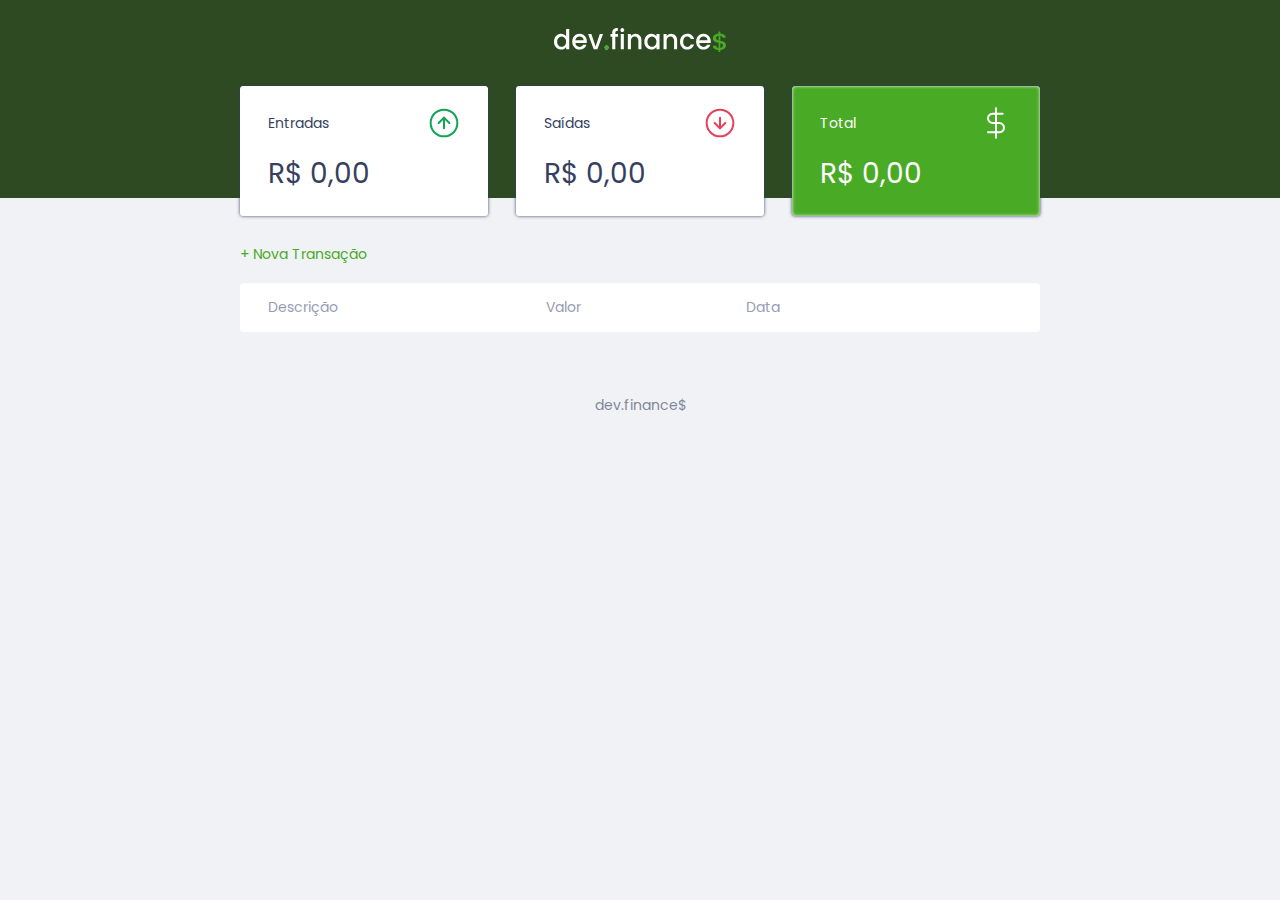
<file: index.html>
<!DOCTYPE html>
<html lang="pt-br">
    <head>
        <meta charset="UTF-8" />
        <meta name="viewport" content="width=device-width, initial-scale=1.0" />
        <title>dev.finance$</title>

        <link rel="stylesheet" href="./styles.css">
        <link rel="preconnect" href="https://fonts.gstatic.com">
        <link href="https://fonts.googleapis.com/css2?family=Poppins:ital,wght@0,100;0,400;0,700;1,100;1,400;1,700&display=swap" rel="stylesheet">
    </head>
    <body>
        <header>
            <img src="./assets/logo.svg" alt="Logo Dev Finance">
        </header>

        <main class="container">
            <section id="balance">
                <h2 class="sr-only">Balanço</h2>

                <div class="card">
                    <h3>
                        <span>
                            Entradas
                        </span>
                        <img src="./assets/income.svg" alt="Image de entradas">
                    </h3>
                    <p id="incomeDisplay">R$ 0,00</p>
                </div>

                <div class="card">
                    <h3>
                        <span>
                            Saídas
                        </span>
                        <img src="./assets/expense.svg" alt="Image de saídas">
                    </h3>
                    <p id="expenseDisplay">R$ 0,00</p>
                </div>

                <div class="card total">
                    <h3>
                        <span>
                            Total
                        </span>
                        <img src="./assets/total.svg" alt="Image de total">
                    </h3>
                    <p id="totalDisplay">R$ 0,00</p>
                </div>
                
            </section>

            <section id="transaction">
                <h2 class="sr-only">Transações</h2>

                <a href="#" 
                onclick="Modal.open()"
                class="button new">+ Nova Transação</a>
                
                <table id="data-table">
                    <thead>
                        <tr>
                            <th>Descrição</th>
                            <th>Valor</th>
                            <th>Data</th>
                            <th></th>
                        </tr>
                    </thead>
                    <tbody>
                    </tbody>
                </table>
            </section>
        </main>

        <div class="modal-overlay">
            <div class="modal">
                <div id="form">
                    <h2>Nova Transação</h2>
                    <form action="" onsubmit="Form.submit(event)">
                        <div class="input-group">
                            <label 
                                class="sr-only" 
                                for="description">Descrição</label>
                            <input 
                                type="text" 
                                id="description" 
                                name="description"
                                placeholder="Descrição"
                            />
                        </div>

                        <div class="input-group">
                            <label 
                                class="sr-only" 
                                for="amount">Valor</label>
                            <input 
                                type="number"
                                step="0.01"
                                id="amount" 
                                name="amount"
                                placeholder="0,00"
                            />
                            <small class="help">Use o sinal - (negativo) para despesas e , (vírgula) para casas decimais</small>
                        </div>

                        <div class="input-group">
                            <label 
                                class="sr-only" 
                                for="date">Data</label>
                            <input 
                                type="date" 
                                id="date" 
                                name="date"
                            />
                        </div>

                        <div class="input-group actions">
                            <a 
                            onclick="Modal.close()"
                            href="#" 
                            class="button cancel">Cancelar</a>
                            <button>Salvar</button>
                        </div>
                    </form>
                </div>
            </div>
        </div>

        <footer><p>dev.finance$</p></footer>

        <script src="./scripts.js"></script>
    </body>
</html>
</file>
<file: styles.css>
/*Global ======================================*/
:root{
    --dark-blue:#363f5f;
    --green:#49aa26;
    --light-green:#3dd705;
    --red:#e92929;
}
*{
    margin: 0;
    padding: 0;
    box-sizing: border-box;
}
html{
    font-size: 93.75%; /*mesma coisa que 15px*/
}
body{
    background: #f0f2f5;
    font-family: 'Poppins', sans-serif;
}
.container{
    width: min(90vw, 800px);
    margin: auto;
}
/*sr-only - propriedade para ocultar um texto em um h2 sem afetar motores de busca para pessoas com deficiência visual*/
.sr-only{
    position: absolute;
    width: 1px;
    height: 1px;
    padding: 0;
    margin: -1px;
    overflow: hidden;
    clip: rect(0, 0, 0, 0);
    white-space: nowrap;
    border-width: 0;
}
/*Title ========================================*/
h2{
    margin-top: 3.2rem;
    margin-bottom: 0.8rem;
    color:var(--dark-blue);
    font-weight: normal;
}

/*Links and Buttons ========================================*/
a{
    color: var(--green);
    text-decoration: none;
}
.button.new{
    display: inline-block;
    margin-bottom: 0.8rem;  
}
a:hover{
    color: var(--light-green);
}
button{
width: 100%;
height: 50px;
border: none;
color:white;
background: var(--green);
padding: 0;
border-radius: 0.25rem;
cursor: pointer;

}
button:hover{
    background: var(--light-green);
}
.button.cancel{
color:var(--red);
border: 2px var(--red) solid;
border-radius: 0.25rem;
height: 50px;
display: flex;
align-items: center;
justify-content: center;
opacity: 0.6;
}
.button.cancel:hover{
    opacity: 1;
}
/*Header ========================================*/
header{
background: #2d4a22;
padding: 2rem 0 10rem;
text-align: center;
}

#logo {
color: #fff;
font-weight: 100;
}

/*Balance ======================================*/
#balance{
    margin-top: -8rem;
}

#balance h2{
    color:#fff;
    margin-top: 0;
}

/*Cards ======================================*/
.card{
    background: white;
    padding: 1.5rem 2rem;
    border-radius: 0.25rem;
    -webkit-border-radius: 0.25rem;
    -moz-border-radius: 0.25rem;
    -ms-border-radius: 0.25rem;
    -o-border-radius: 0.25rem;
    margin-bottom: 2rem;
    color:var(--dark-blue);
    
    box-shadow: inset 0 0 0.25em #fff, 0 0 0.25em var(--dark-blue);
    
}
.card:hover{
    background: seashell
   
}

.card h3{
font-weight: normal;
font-size: 1rem;
display: flex;
align-items: center;
justify-content: space-between;/*espaço entre - isso que significa o space-between*/
}

.card p{
font-size: 2rem;
line-height: 3rem;
margin-top: 1rem;
}
.card.total{
 background: var(--green);
 color: white;
}
/*Table ======================================*/
#transaction{
    display: block;
    width: 100%;
    color:white;
    overflow-x: auto;/*muito util isso para criar uma barra de rolagem no mobile*/
}
#data-table{
    width: 100%;
    border-spacing: 0 0.5rem;
    color: #969cb3; 
}
table thead th{
    background: white;
    color: #969cb3;
    font-weight: normal;
    padding: 1rem 2rem;
    text-align: left;

}

table thead tr th:first-child,
table tbody tr td:first-child{
    border-radius: 0.25rem 0 0 0.25rem;
    -webkit-border-radius: 0.25rem 0 0 0.25rem;
    -moz-border-radius: 0.25rem 0 0 0.25rem;
    -ms-border-radius: 0.25rem 0 0 0.25rem;
    -o-border-radius: 0.25rem 0 0 0.25rem;
}
table thead tr th:last-child,
table tbody tr td:last-child{
border-radius: 0 0.25rem  0.25rem 0;
}
table tbody tr {
    opacity: 0.7;
}
table tbody tr:hover{
opacity: 1;
}
table tbody td{
    background: white;
    padding: 1rem 2rem;
    
}
td.description{
    color: var(--dark-blue);
}

td.income{
    color: #12a454;
}

td.expense{
    color:var(--red);
}


/*Modal ======================================*/
.modal-overlay{
    width: 100%;
    height: 100%;
    background-color: rgba(0, 0 ,0 ,0.7);
    position: fixed;
    top:0;
    display: flex;
    align-items: center;
    justify-content: center;
    opacity: 0;
    visibility: hidden;
    z-index: 999;
}
.modal-overlay.active{
    opacity: 1;
    visibility: visible;
}
.modal{
    background: #f0f2f5;
    padding: 2.4rem;
    position: relative;
    z-index: 1;
    
}

/*Form Modal ======================================*/
#form {
    max-width: 500px;
}
#form h2 {
    margin-top: 0;
}
#form form input {
    border: none;
    border-radius: 0.2rem;
    padding: 0.8rem;
    width: 100%;
}

.input-group{
    margin-top: 0.8rem;
}
.input-group .help{
    opacity: 0.4;
}
.input-group.actions{
    display: flex;
    justify-content: space-between;
    align-items: center;
}
.input-group.actions .button,
.input-group.actions button{
width: 48%;
}

/*Footer ======================================*/
footer{
    text-align: center;
    padding: 4rem 0 2rem;
    color: var(--dark-blue);
    opacity: 0.6;

}

/*Responsive ======================================*/

@media (min-width: 800px) {
    html{
        font-size: 87.5%;
    }
    #balance{
        display: grid;
        grid-template-columns: repeat(3, 1fr) ;
        gap: 2rem;
    }
}
</file>
